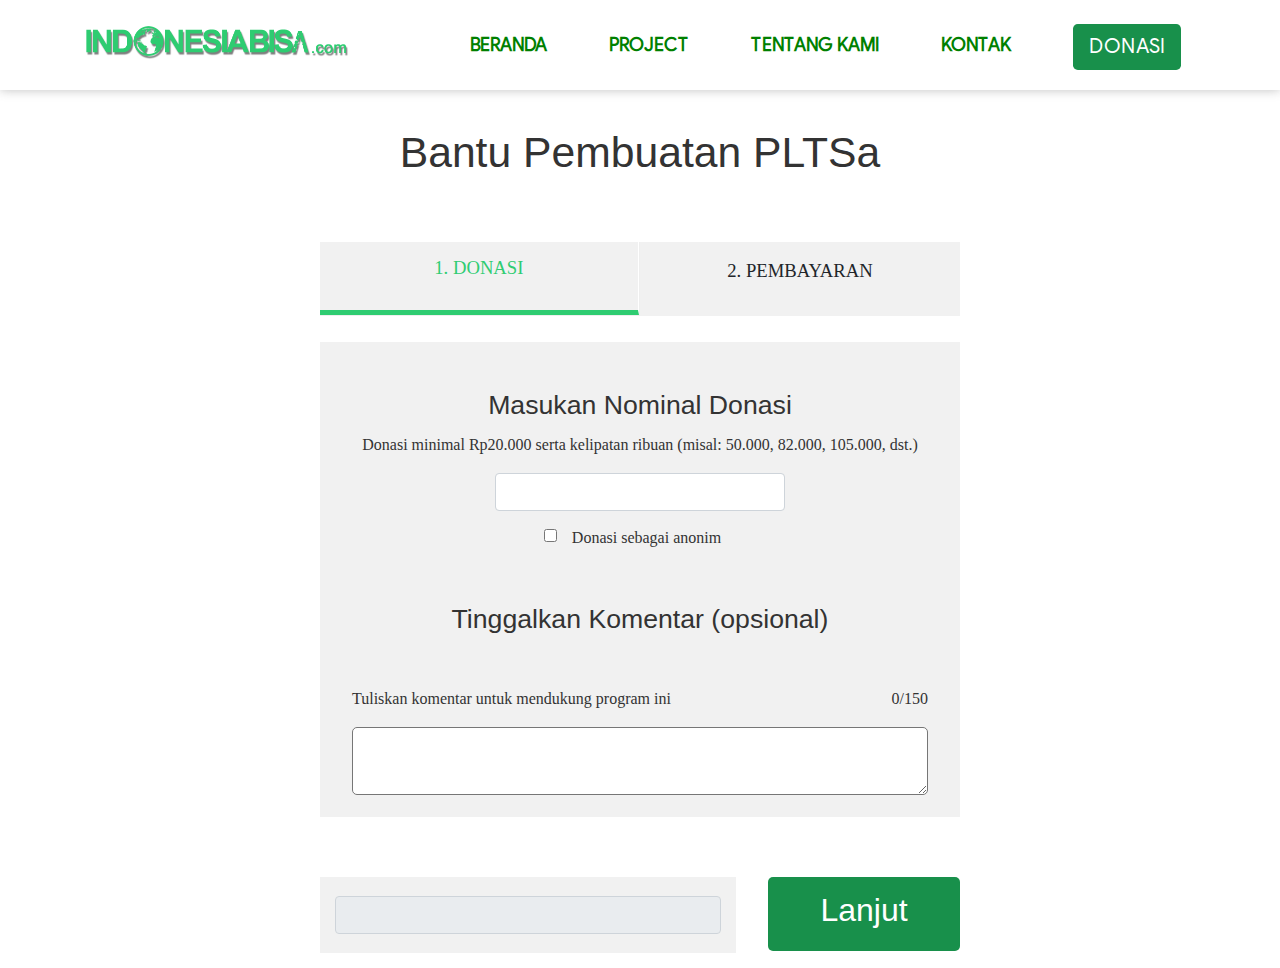
<file: pages/donate.html>
<!DOCTYPE html>
<html lang="en">
<head>
	<meta charset="UTF-8">
	<title>Document</title>
	<link rel="stylesheet" href="../assets/css/bootstrap/bootstrap.min.css">
	<link rel="stylesheet" href="../assets/css/style.css">
</head>
<body>
	<!-- nav -->
        <div class="header" style="box-shadow: 0 0 10px rgba(100,100,100,0.4);">
            <div class="container">
           		<div class="row">
               		<div class="col-6">
                   		<div class="logo">
                       		<a href="../index.html"><img src="../assets/images/site-logo-green.png" alt="my-logo"></a>
                   		</div>
               		</div>
               		<div class="col-6">
                   		<div class="menu">
                       		<ul>
                           		<li><a href="../index.html" style="color: green;">beranda</a></li>
                           		<li><a href="404.html" style="color: green;">project</a></li>
                           		<li><a href="404.html" style="color: green;">tentang kami</a></li>
                           		<li><a href="404.html" style="color: green;">kontak</a></li>
                           		<a href="#"><button type="button" class="btn btn-primary btn-lg colors" style="display: inline;">donasi</button></a>
                       		</ul>
                   		</div>
               		</div>
               		</div>
           		</div>
        </div>
        <!-- end-nav -->
	<div id="content">
        <div id="main-title"><h1>Bantu Pembuatan PLTSa</h1></div>
        
        <div id="column-donate">
           
            <div id="donasi-active">
                <p>1. DONASI</p>
            </div>
            
            <div id="pembayaran">
                <p>2. PEMBAYARAN</p>
            </div>
            
        </div>
        <!--end-column-donate-->
        
        <div id="main">
           
            <h2>Masukan Nominal Donasi</h2>
            <p>Donasi minimal Rp20.000 serta kelipatan ribuan (misal: 50.000, 82.000, 105.000, dst.)</p>
            
            <div class="col-sm-6 my-1" style="margin: 0 auto;">
		      <input type="text" class="form-control" id="title">
		    </div>
            
            <div id="check">
                <input type="checkbox" id="cek">
                <p>Donasi sebagai anonim</p>
            </div>
            
            <h2>Tinggalkan Komentar (opsional)</h2>
            
            <div id="coment-text">
               <div id="row">
                   
                    <p style="float:left;">Tuliskan komentar untuk mendukung program ini</p>
                    <p style="float:right;">0/150</p>
                    
                    <textarea name="tulisan" id="komen"></textarea>
                    
                </div>
            </div>
            
        </div>
        
        <div id="kiriman-donasi">
            <div id="nominal-anda">
            <div class="col-sm-12 my-1">
		      <input type="text" class="form-control" id="slug" readonly>
		    </div>
            </div>
            <div id="btn"><h2>Lanjut</h2></div>
        </div>
        
    </div>

	<script src="../assets/js/jquery-1.12.2.min.js"></script>
	<script>

		var title = document.getElementById("title");
		var slug = document.getElementById("slug");

		function slugify(text) {
			return text.toString().toLowerCase()
				.replace(/\s+/g, '-')           // Replace spaces with -
				.replace(/[^\w\-]+/g, '')       // Remove all non-word chars
				.replace(/\-\-+/g, '-')         // Replace multiple - with single -
				.replace(/^-+/, '')             // Trim - from start of text
				.replace(/-+$/, '');            // Trim - from end of text
		}

		title.addEventListener('keyup', function () {
			slug.value = slugify(title.value);
		});

	</script>

</body>
</html>
</file>
<file: assets/css/style.css>
*{
	margin: 0;
	padding: 0;
}
@font-face{
    font-family: google-sans;
    src: url(../../fonts/GoogleSans-Regular.ttf);
}
@font-face{
    font-family: myriad;
    src: url(../../fonts/MyriadPro-Regular.otf);
}

.sizing{
    height: 100vh;
}
.layer{
    float: left;
    height: 100vh;
    width: 100%;
    z-index: 1;
}
.slider-content{
    position: absolute;
    z-index: 9;
    background: #000000e0;
    float: left;
    width: 100%;
    height: 100vh;
}
/*nav*/
.header{
    width: 100%;
    float: left;
    padding: 4px 0;
}
.logo{
    width: 265px;
    padding: 11px 0;
    float: left;
}
.logo img{
    max-width: 100%;
}
.menu{
    width: 725px;
    float: right;
    font-family: google-sans;
    transition: all 0.3s ease-in-out;
}
.menu ul{
    list-style-type: none;
    padding-top: 20px;
}
.menu ul li{
    display: inline-block;
    text-transform: uppercase;
    font-weight: bold;
    font-size: 18px;
    padding-right: 8%;
}
.menu ul li a{
    color: #fff;
    text-decoration: none;
    transition: all 0.3s ease-in-out;
}
.menu ul li a:hover{
    color: #2ecc71;
    text-decoration: none;
}
.colors{
    background: #18904b;
    border: none;
    text-transform: uppercase;
    text-decoration: none;
    outline: none;
    outline-color: transparent;
}
.colors:hover{
    text-decoration: none;
    color: #fff;
    background: #2ecc71;
}
/*end-nav*/

/*tagline*/
.tagline{
    font-family: myriad;
    text-align: center;
    color: white;
    margin-top: 20%;
}
.title{
	font-size: 44pt;
	text-shadow: 0 5px 2px rgba(0,0,0,.16);
}
.sub-title{
    font-family: myriad;
    font-weight: normal;
    font-size: 18pt;
}

/* code for animated blinking cursor */
        .typed-cursor{
            opacity: 1;
            font-weight: 100;
            -webkit-animation: blink 0.7s infinite;
            -moz-animation: blink 0.7s infinite;
            -ms-animation: blink 0.7s infinite;
            -o-animation: blink 0.7s infinite;
            animation: blink 0.7s infinite;
        }
        @-keyframes blink{
            0% { opacity:1; }
            50% { opacity:0; }
            100% { opacity:1; }
        }
        @-webkit-keyframes blink{
            0% { opacity:1; }
            50% { opacity:0; }
            100% { opacity:1; }
        }
        @-moz-keyframes blink{
            0% { opacity:1; }
            50% { opacity:0; }
            100% { opacity:1; }
        }
        @-ms-keyframes blink{
            0% { opacity:1; }
            50% { opacity:0; }
            100% { opacity:1; }
        }
        @-o-keyframes blink{
            0% { opacity:1; }
            50% { opacity:0; }
            100% { opacity:1; }
        }
/*end-tagline*/

.main{
    width: 100%;
    float: left;
    padding: 42px 0;
}
.title-caraBantu{
    padding: 8px 0;
    font-family: google-sans;
    margin: 0 auto;
    text-align: center;
    text-transform: capitalize;
}
.title-caraBantu h1{
    font-size: 24pt;
    font-weight: bold;
}
.icon{
    color: #1e824c;
}
.about{
    font-family: google-sans;
}

.penjelasan{
    width: 100%;
    float: left;
    padding: 4px 0;
    background: #eaeaea;
}

.title-desk{
    font-size: 22pt;
    color: #333;
    font-family: google-sans;
}
.desk-materi{
    width: 100%;
    float: left;
    padding: 1px 0;
    /*background: red;*/
}
.desk-materi h4{
    font-family: google-sans;
    color: #2ecc71;
    font-size: 16pt;
}
.bulat{
    width: 110px;
    height: 110px;
    border-radius: 50%;
    background: #fff;
    text-align: center;
    box-shadow: 0 0 15px rgba(100,100,100,0.5);
}
.y{
    margin-top: 25%;
    color: #1e824c;
}
.main2{
    width: 100%;
    float: left;
    padding: 42px 0;
}

.column-gambar{
    width: 100%;
    float: left;
}
.column-gambar img{
    max-width: 100%;
}

.project{
    width: 100%;
    float: left;
    padding: 24px 0;
}

.subscribe{
    width: 100%;
    float: left;
    padding: 14px 0;
    background: #1e824c;
}
.subscribe h3, p{
    font-family: google-sans;
}
.subs{
    background: none;
    border: 1px solid #fff;
}
.subs:hover{
    background: #fff;
    color: #1e824c;
}
.footers{
    width: 100%;
    font-weight: normal;
    float: left;
    background: #115d34;
    text-align: center;
    color: #fff;
    font-family: google-sans;
}

#content{
    width: 50%;
    margin: 0 auto;
}
#main-title{
    width: 100%;
    padding: 24px 0;
    clear: both;
    text-align: center;
}
#main-title h1{
    font-size: 32pt;
    color: #333;
    margin-top: 2%;
}

/*column-donate*/
#column-donate{
    clear: both;
    width: 100%;
    margin-top: 5%;
    background: #eee;
    float: left;
}
#donasi-active{
    width: 49.8%;
    float: left;
    padding: 12px 0;
    text-align: center;
    background: #f1f1f1;
    border-right: 1px solid #fff;
    border-bottom: 5px solid #2ecc71;
}
#donasi-active p{
    font-family: Roboto-Light;
    color: #2ecc71;
    font-size: 14pt;
    cursor: pointer;
}
#pembayaran{
    width: 50%;
    float: right;
    padding: 15px 0;
    text-align: center;
    background: #f1f1f1;
}
#pembayaran p{
    font-family: Roboto-Light;
    font-size: 14pt;
}
/*end-column-donate*/

#main{
    width: 100%;
    padding: 15px 0;
    background: #f1f1f1;
    clear: both;
    float: left;
    margin-top: 4%;
    text-align: center;
}
#main h2{
    font-size: 20pt;
    color: #333;
    margin-top: 5%;
}
#main p{
    font-family: Roboto-Light;
    color: #333;
    font-weight: normal;
    margin-top: 2%;
}

#nominal-donasi{
    width: 48%;
    margin: 0 auto;
    padding: 0 10px;
    border-radius: 3px;
    background: #FBFBC1;
    border: 2px solid #DBD1A5;
    margin-top: 3%;
}
#nominal-donasi h1{
    text-align: left;
    font-size: 28pt;
    color: #000;
}
#text-box{
    margin-top: -14%;
    padding: 5px 0;
    width: 70%;
    border: none;
    font-size: 28pt;
    background: none;
    outline-color: transparent;
    outline: none;
}
#check{
    width: 30%;
    margin: 0 auto;
    padding: 5px 0;
    margin-top: 2%;
}
#check p{
    margin-left: 2%;
    margin-top: -1.5%;
}
#cek{
    float: left;
}
#coment-text{
    width: 100%;
    float: left;
    margin-top: 5%;
}
#row{
    width: 90%;
    margin: 0 auto;
}
#komen{
    width: 100%;
    height: 20%;
    padding: 5px;
    font-size: 14pt;
    font-family: Roboto-Light;
    font-weight: normal;
    border-radius: 5px;
}

#kiriman-donasi{
    width: 100%;
    padding: 15px 0;
    clear: both;
    margin-top: 7%;
    float: left;
}
#nominal-anda{
    float: left;
    width: 65%;
    text-align: center;
    padding: 15px 0;
    background: #f1f1f1;
}
#nominal-anda p{
    font-family: Roboto-Light;
    font-size: 16pt;
    color: #333;
}
#btn{
    width: 30%;
    float: right;
    padding: 14px 0;
    border-radius: 5px;
    text-align: center;
    background: #18904b;
    color: #fff;
}
#btn:hover{
    background: #18904b;
    cursor: pointer;
}

.error{
    width: 100%;
    height: 100vh;
    background: red;
    float: left;
}
.kiri{
    float: left;
    width: 50%;
    height: 100vh;
    background: #fff;
}
.isi-kiri{
    width: 80%;
    margin: 0 auto;
    padding: 4px 0;
    margin-top: 33%;
}
.kanan{
    float: right;
    width: 50%;
    height: 100vh;
}
.kanan img{
    max-width: 100%;
    height: 100%;
}
</file>
